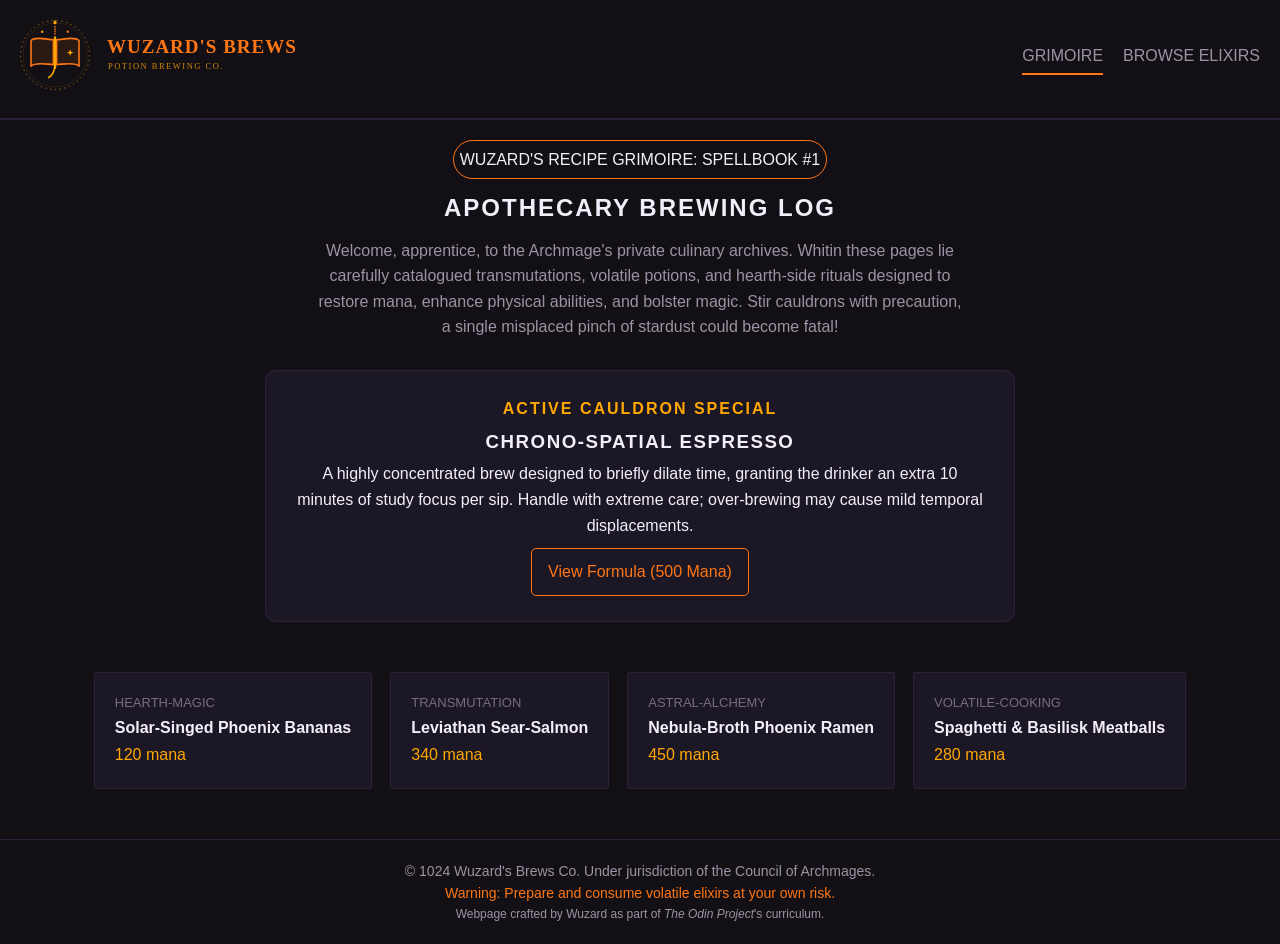
<file: index.html>
<!DOCTYPE html>
<html lang="en">
<head>
    <meta charset="UTF-8">
    <meta name="viewport" content="width=device-width, initial-scale=1.0">
    <title>Wuzard's Recipe Book</title>

    <link rel="stylesheet" href="style.css">
</head>
<body>
    <!-- Header -->
    <header class="arcane-header">
        <div class="header-container">
            <a href="index.html" class="logo-anchor"><img src="images/wuzard_recipes_logo.svg" alt="wuzard's recipes logo"></a>
            <nav class="page-nav">
                <a href="#grimoire" class="nav-link active">Grimoire</a>
                <a href="#elixirs" class="nav-link">Browse Elixirs</a>
            </nav>
        </div>
    </header>

    <main>
        <section class="intro-section">
            <span class="badge">WUZARD'S RECIPE GRIMOIRE: SPELLBOOK #1</span>
            <h2>APOTHECARY BREWING LOG</h2>
            <p>Welcome, apprentice, to the Archmage's private culinary archives. Whitin these pages lie
                carefully catalogued transmutations, volatile potions, and hearth-side rituals designed to
                restore mana, enhance physical abilities, and bolster magic. Stir cauldrons with precaution,
                a single misplaced pinch of stardust could become fatal!
            </p>
        </section>

        <!-- Featured Recipe Section -->
         <section class="featured-recipe">
            <span class="featured-badge">ACTIVE CAULDRON SPECIAL</span>
            <div class="featured-content">
                <h3>Chrono-spatial Espresso</h3>
                <p>A highly concentrated brew designed to briefly dilate time, granting the drinker an extra 10
                    minutes of study focus per sip. Handle with extreme care; over-brewing may cause mild temporal
                    displacements.
                </p>
                <a href="#" class="featured-btn">View Formula (500 Mana)</a>
            </div>
         </section>

        <section class="recipes-section">
            <ul class="recipes-list">
                <li>
                    <a href="./recipes/solar-singed-bananas.html" class="recipe-card">
                        <span class="recipe-category">Hearth-Magic</span>
                        <span class="recipe-name">Solar-Singed Phoenix Bananas</span>
                        <span class="recipe-mana">120 mana</span>
                    </a>
                </li>
                <li>
                    <a href="./recipes/leviathan-sear-salmon.html" class="recipe-card">
                        <span class="recipe-category">Transmutation</span>
                        <span class="recipe-name">Leviathan Sear-Salmon</span>
                        <span class="recipe-mana">340 mana</span>
                    </a>
                </li>
                <li>
                    <a href="./recipes/nebula-broth-ramen.html" class="recipe-card">
                        <span class="recipe-category">Astral-Alchemy</span>
                        <span class="recipe-name">Nebula-Broth Phoenix Ramen</span>
                        <span class="recipe-mana">450 mana</span>
                    </a>
                </li>
                <li>
                    <a href="./recipes/basilisk-meatballs.html" class="recipe-card">
                        <span class="recipe-category">Volatile-Cooking</span>
                        <span class="recipe-name">Spaghetti &amp; Basilisk Meatballs</span>
                        <span class="recipe-mana">280 mana</span>
                    </a>
                </li>
            </ul> 
        </section>

    </main>

    <footer class="grimoire-footer">
        <p>&copy; 1024 Wuzard's Brews Co. Under jurisdiction of the Council of Archmages.</p>
        <p class="warning">Warning: Prepare and consume volatile elixirs at your own risk.</p>
        <p class="credits">Webpage crafted by Wuzard as part of <em>The Odin Project</em>'s curriculum.</p>
    </footer>
</body>
</html>
</file>
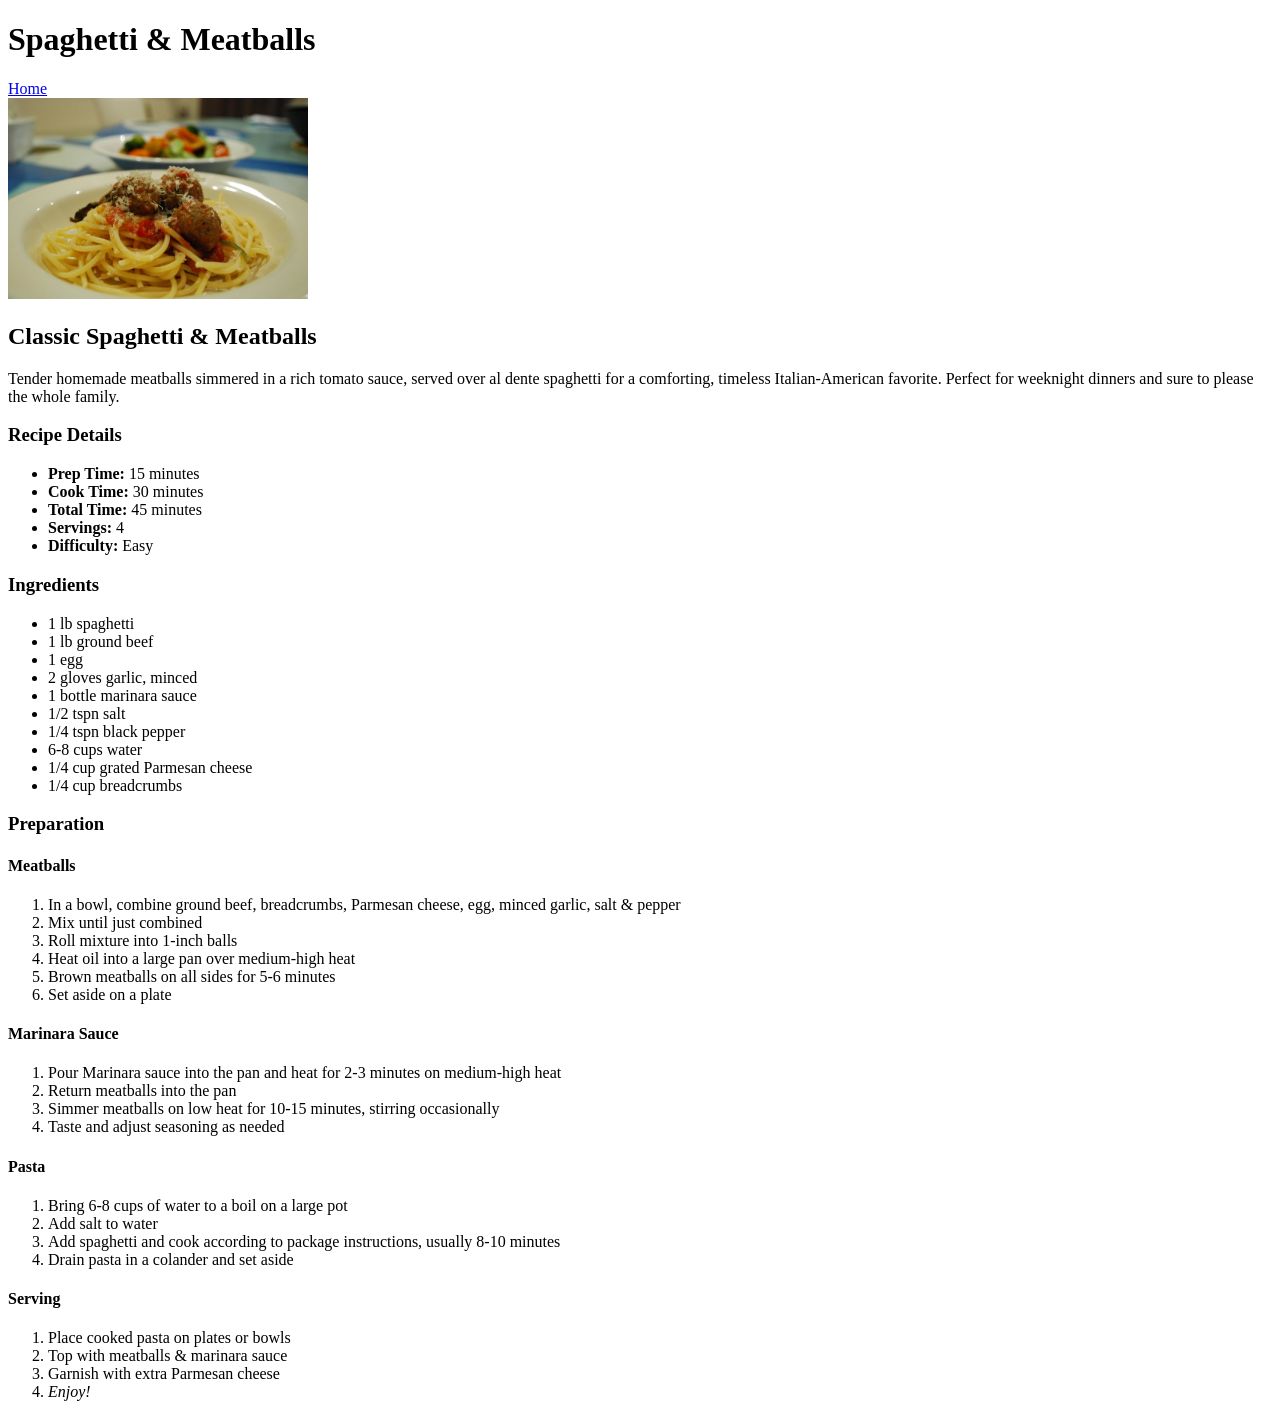
<file: recipes/basilisk-meatballs.html>
<!DOCTYPE html>
<html lang="en">
<head>
    <meta charset="UTF-8">
    <title>Spaghetti &amp; Meatballs - Wuzard's Recipes</title>
</head>
<body>
    <h1>Spaghetti &amp; Meatballs</h1>
    <a href="../index.html">Home</a>
    <br>

    <img src="../images/spaghetti.jpg" alt="A picture of spaghetti with meatballs and sauce" width="300">
    <h2>Classic Spaghetti & Meatballs</h2>
    <p>Tender homemade meatballs simmered in a rich tomato sauce, served over al dente
         spaghetti for a comforting, timeless Italian-American favorite. Perfect for weeknight dinners and sure to please the whole family.</p>

    <h3>Recipe Details</h3>
    <ul>
        <li><strong>Prep Time:</strong> 15 minutes</li>
        <li><strong>Cook Time:</strong> 30 minutes</li>
        <li><strong>Total Time:</strong> 45 minutes</li>
        <li><strong>Servings:</strong> 4</li>
        <li><strong>Difficulty:</strong> Easy</li>
    </ul>

    <h3>Ingredients</h3>
    <ul>
        <li>1 lb spaghetti</li>
        <li>1 lb ground beef</li>
        <li>1 egg</li>
        <li>2 gloves garlic, minced</li>
        <li>1 bottle marinara sauce</li>
        <li>1/2 tspn salt</li>
        <li>1/4 tspn black pepper</li>
        <li>6-8 cups water</li>
        <li>1/4 cup grated Parmesan cheese</li>
        <li>1/4 cup breadcrumbs</li>
    </ul>

    <h3>Preparation</h3>
    <h4>Meatballs</h4>
    <ol>
        <li>In a bowl, combine ground beef, breadcrumbs, Parmesan cheese, egg, minced garlic, salt &amp; pepper</li>
        <li>Mix until just combined</li>
        <li>Roll mixture into 1-inch balls</li>
        <li>Heat oil into a large pan over medium-high heat</li>
        <li>Brown meatballs on all sides for 5-6 minutes</li>
        <li>Set aside on a plate</li>
    </ol>

    <h4>Marinara Sauce</h4>
    <ol>
        <li>Pour Marinara sauce into the pan and heat for 2-3 minutes on medium-high heat</li>
        <li>Return meatballs into the pan</li>
        <li>Simmer meatballs on low heat for 10-15 minutes, stirring occasionally</li>
        <li>Taste and adjust seasoning as needed</li>
    </ol>

    <h4>Pasta</h4>
    <ol>
        <li>Bring 6-8 cups of water to a boil on a large pot</li>
        <li>Add salt to water</li>
        <li>Add spaghetti and cook according to package instructions, usually 8-10 minutes</li>
        <li>Drain pasta in a colander and set aside</li>
    </ol>

    <h4>Serving</h4>
    <ol>
        <li>Place cooked pasta on plates or bowls</li>
        <li>Top with meatballs &amp; marinara sauce</li>
        <li>Garnish with extra Parmesan cheese</li>
        <li><em>Enjoy!</em></li>
    </ol>
</body>
</html>
</file>
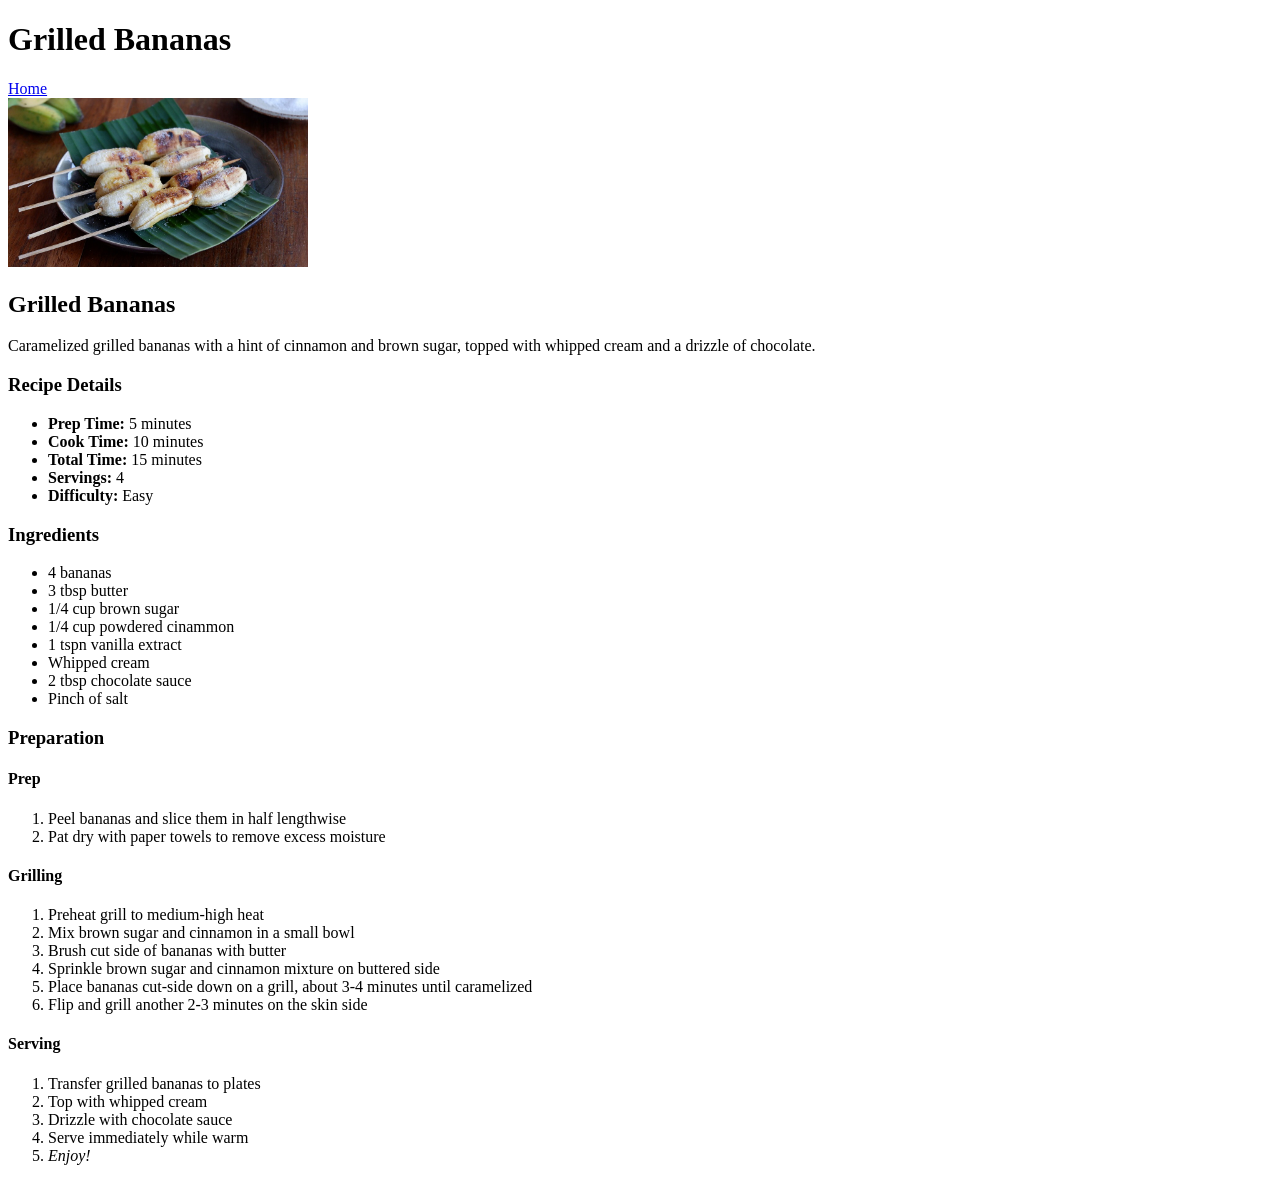
<file: recipes/grilled-bananas.html>
<!DOCTYPE html>
<html lang="en">
<head>
    <meta charset="UTF-8">
    <title>Grilled Bananas - Wuzard's Recipes</title>
</head>
<body>
    <h1>Grilled Bananas</h1>
    <a href="../index.html">Home</a>
    <br>

    <img src="../images/grilled-bananas.jpg" alt="A picture of grilled bananas on a plate" width="300">
    <h2>Grilled Bananas</h2>
    <p>Caramelized grilled bananas with a hint of cinnamon and brown sugar,
        topped with whipped cream and a drizzle of chocolate.</p>

    <h3>Recipe Details</h3>
    <ul>
        <li><strong>Prep Time:</strong> 5 minutes</li>
        <li><strong>Cook Time:</strong> 10 minutes</li>
        <li><strong>Total Time:</strong> 15 minutes</li>
        <li><strong>Servings:</strong> 4</li>
        <li><strong>Difficulty:</strong> Easy</li>
    </ul>

    <h3>Ingredients</h3>
    <ul>
        <li>4 bananas</li>
        <li>3 tbsp butter</li>
        <li>1/4 cup brown sugar</li>
        <li>1/4 cup powdered cinammon</li>
        <li>1 tspn vanilla extract</li>
        <li>Whipped cream</li>
        <li>2 tbsp chocolate sauce</li>
        <li>Pinch of salt</li>
    </ul>

    <h3>Preparation</h3>
    <h4>Prep</h4>
    <ol>
        <li>Peel bananas and slice them in half lengthwise</li>
        <li>Pat dry with paper towels to remove excess moisture</li>
    </ol>

    <h4>Grilling</h4>
    <ol>
        <li>Preheat grill to medium-high heat</li>
        <li>Mix brown sugar and cinnamon in a small bowl</li>
        <li>Brush cut side of bananas with butter</li>
        <li>Sprinkle brown sugar and cinnamon mixture on buttered side</li>
        <li>Place bananas cut-side down on a grill, about 3-4 minutes until caramelized</li>
        <li>Flip and grill another 2-3 minutes on the skin side</li>
    </ol>

    <h4>Serving</h4>
    <ol>
        <li>Transfer grilled bananas to plates</li>
        <li>Top with whipped cream</li>
        <li>Drizzle with chocolate sauce</li>
        <li>Serve immediately while warm</li>
        <li><em>Enjoy!</em></li>
    </ol>
</body>
</html>
</file>
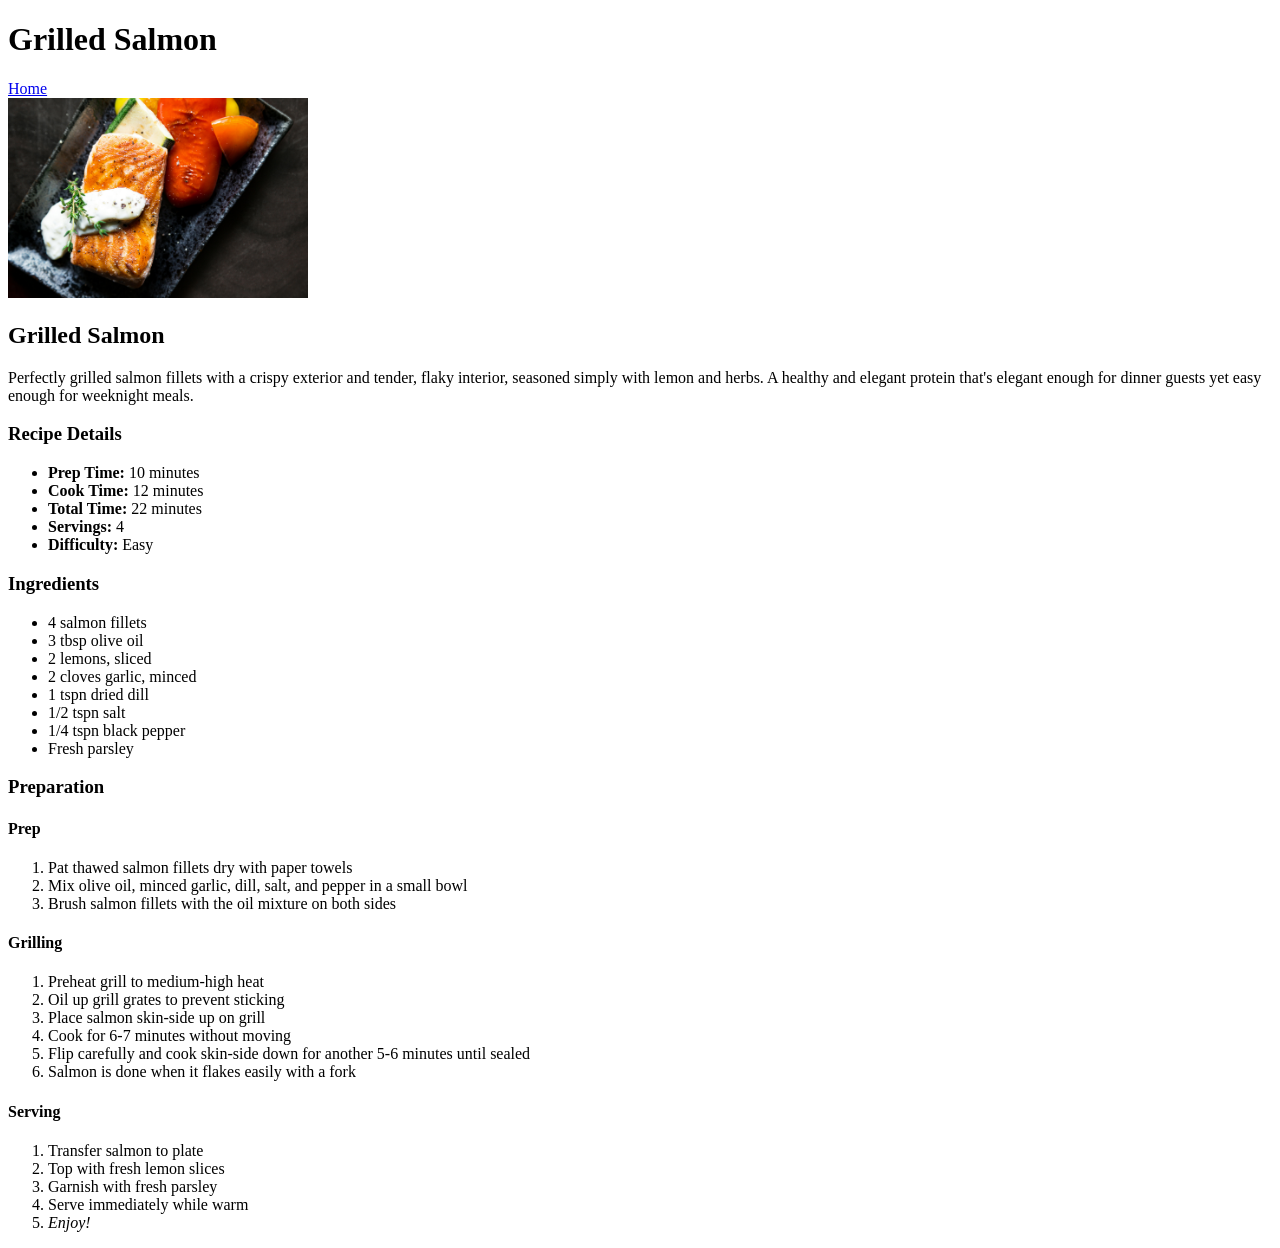
<file: recipes/grilled-salmon.html>
<!DOCTYPE html>
<html lang="en">
<head>
    <meta charset="UTF-8">
    <title>Grilled Salmon - Wuzard's Recipes</title>
</head>
<body>
    <h1>Grilled Salmon</h1>
    <a href="../index.html">Home</a>
    <br>

    <img src="../images/grilled-salmon.jpg" alt="A picture of grilled salmon on a plate" width="300">
    <h2>Grilled Salmon</h2>
    <p>Perfectly grilled salmon fillets with a crispy exterior and tender, flaky interior,
         seasoned simply with lemon and herbs. A healthy and elegant protein that's elegant enough
         for dinner guests yet easy enough for weeknight meals.</p>
    
    <h3>Recipe Details</h3>
    <ul>
        <li><strong>Prep Time:</strong> 10 minutes</li>
        <li><strong>Cook Time:</strong> 12 minutes</li>
        <li><strong>Total Time:</strong> 22 minutes</li>
        <li><strong>Servings:</strong> 4</li>
        <li><strong>Difficulty:</strong> Easy</li>
    </ul>

    <h3>Ingredients</h3>
    <ul>
        <li>4 salmon fillets</li>
        <li>3 tbsp olive oil</li>
        <li>2 lemons, sliced</li>
        <li>2 cloves garlic, minced</li>
        <li>1 tspn dried dill</li>
        <li>1/2 tspn salt</li>
        <li>1/4 tspn black pepper</li>
        <li>Fresh parsley</li>
    </ul>

    <h3>Preparation</h3>
    <h4>Prep</h4>
    <ol>
        <li>Pat thawed salmon fillets dry with paper towels</li>
        <li>Mix olive oil, minced garlic, dill, salt, and pepper in a small bowl</li>
        <li>Brush salmon fillets with the oil mixture on both sides</li>
    </ol>

    <h4>Grilling</h4>
    <ol>
        <li>Preheat grill to medium-high heat</li>
        <li>Oil up grill grates to prevent sticking</li>
        <li>Place salmon skin-side up on grill</li>
        <li>Cook for 6-7 minutes without moving</li>
        <li>Flip carefully and cook skin-side down for another 5-6 minutes until sealed</li>
        <li>Salmon is done when it flakes easily with a fork</li>
    </ol>

    <h4>Serving</h4>
    <ol>
        <li>Transfer salmon to plate</li>
        <li>Top with fresh lemon slices</li>
        <li>Garnish with fresh parsley</li>
        <li>Serve immediately while warm</li>
        <li><em>Enjoy!</em></li>
    </ol>
</body>
</html>
</file>
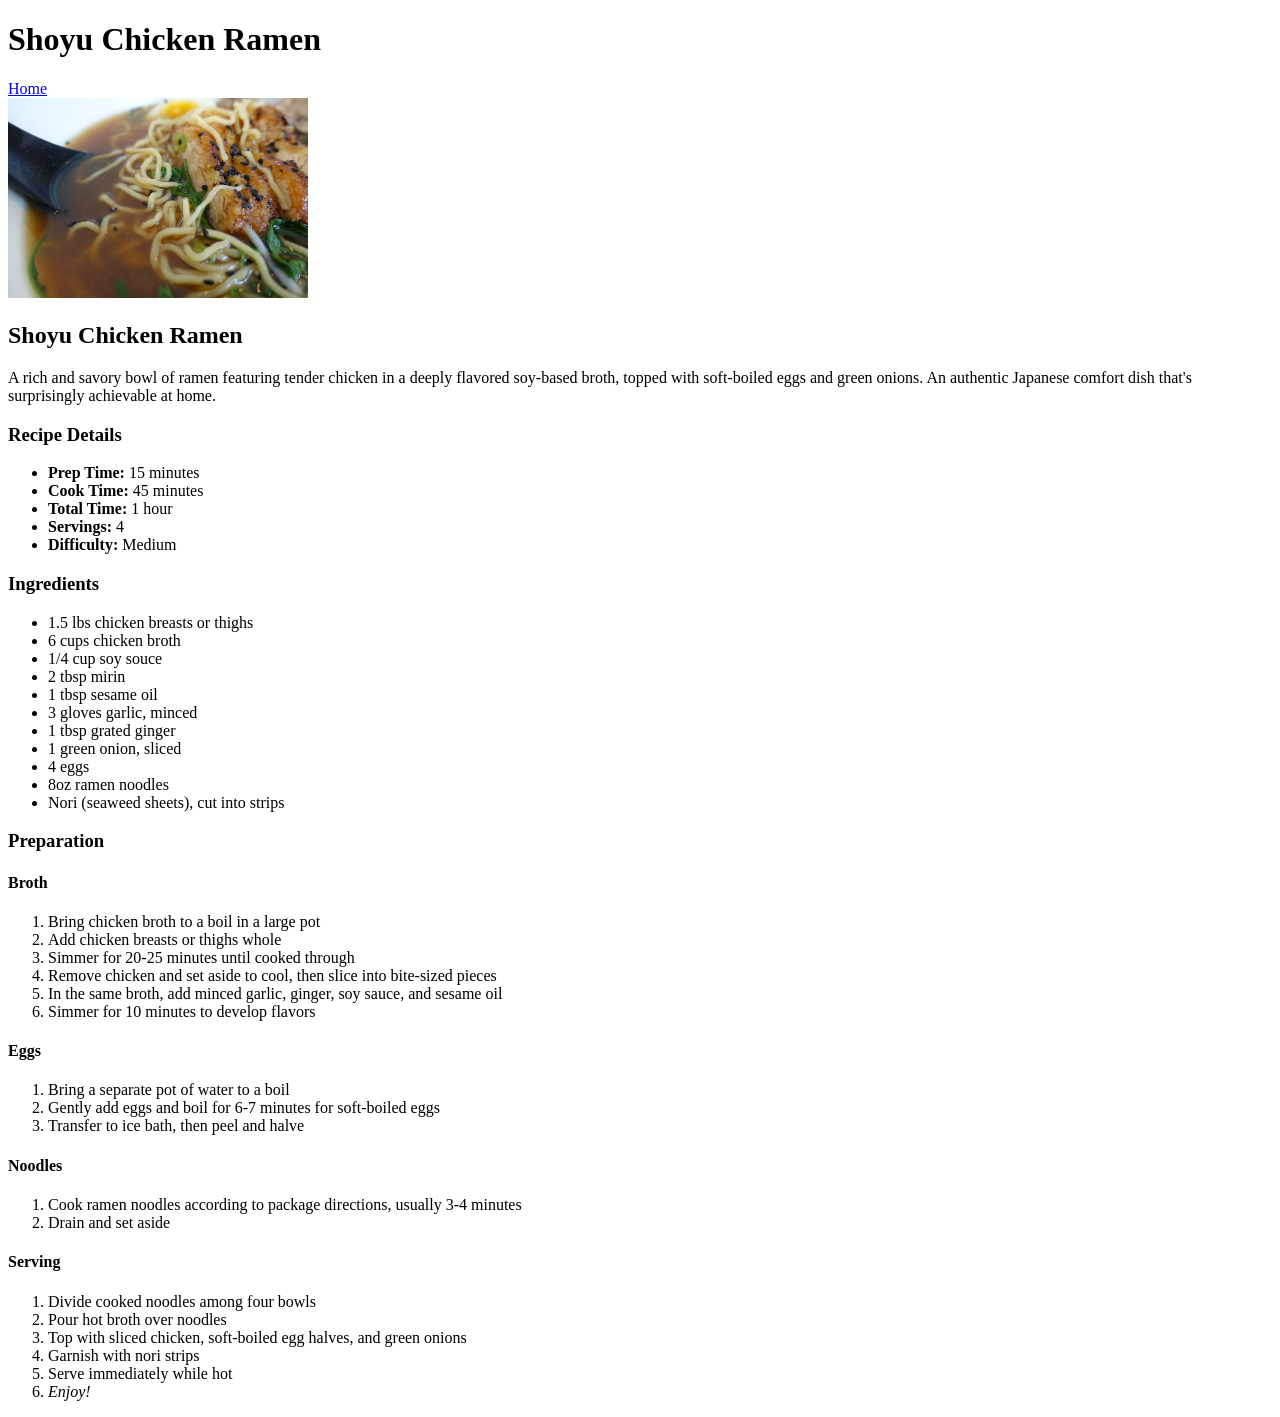
<file: recipes/nebula-broth-ramen.html>
<!DOCTYPE html>
<html lang="en">
<head>
    <meta charset="UTF-8">
    <title>Shoyu Chicken Ramen - Wuzard's Recipes</title>
</head>
<body>
    <h1>Shoyu Chicken Ramen</h1>
    <a href="../index.html">Home</a>
    <br>

    <img src="../images/shoyu-chicken.jpg" alt="A bowl of ramen with shoyu chicken" width="300">
    <h2>Shoyu Chicken Ramen</h2>
    <p>A rich and savory bowl of ramen featuring tender chicken in a deeply flavored soy-based broth,
         topped with soft-boiled eggs and green onions. An authentic Japanese comfort
         dish that's surprisingly achievable at home.</p>

    <h3>Recipe Details</h3>
    <ul>
        <li><strong>Prep Time:</strong> 15 minutes</li>
        <li><strong>Cook Time:</strong> 45 minutes</li>
        <li><strong>Total Time:</strong> 1 hour</li>
        <li><strong>Servings:</strong> 4</li>
        <li><strong>Difficulty:</strong> Medium</li>
    </ul>

    <h3>Ingredients</h3>
    <ul>
        <li>1.5 lbs chicken breasts or thighs</li>
        <li>6 cups chicken broth</li>
        <li>1/4 cup soy souce</li>
        <li>2 tbsp mirin</li>
        <li>1 tbsp sesame oil</li>
        <li>3 gloves garlic, minced</li>
        <li>1 tbsp grated ginger</li>
        <li>1 green onion, sliced</li>
        <li>4 eggs</li>
        <li>8oz ramen noodles</li>
        <li>Nori (seaweed sheets), cut into strips</li>
    </ul>

    <h3>Preparation</h3>
    <h4>Broth</h4>
    <ol>
        <li>Bring chicken broth to a boil in a large pot</li>
        <li>Add chicken breasts or thighs whole</li>
        <li>Simmer for 20-25 minutes until cooked through</li>
        <li>Remove chicken and set aside to cool, then slice into bite-sized pieces</li>
        <li>In the same broth, add minced garlic, ginger, soy sauce, and sesame oil</li>
        <li>Simmer for 10 minutes to develop flavors</li>
    </ol>

    <h4>Eggs</h4>
    <ol>
        <li>Bring a separate pot of water to a boil</li>
        <li>Gently add eggs and boil for 6-7 minutes for soft-boiled eggs</li>
        <li>Transfer to ice bath, then peel and halve</li>
    </ol>

    <h4>Noodles</h4>
    <ol>
        <li>Cook ramen noodles according to package directions, usually 3-4 minutes</li>
        <li>Drain and set aside</li>
    </ol>

    <h4>Serving</h4>
    <ol>
        <li>Divide cooked noodles among four bowls</li>
        <li>Pour hot broth over noodles</li>
        <li>Top with sliced chicken, soft-boiled egg halves, and green onions</li>
        <li>Garnish with nori strips</li>
        <li>Serve immediately while hot</li>
        <li><em>Enjoy!</em></li>
    </ol>
</body>
</html>
</file>
<file: style.css>
* {

    box-sizing: border-box;
    margin: 0;
    padding: 0;
}

:root {
    --bg-dark: #121014;         
    --card-bg: #1c1724;
    --accent-orange: #FF7614;    
    --accent-gold: #FFA800;
    --text-light: #f3effa;
    --text-dim: #9b93a5;
    --border-dark: #2a2236;
}

body {

    background-color: var(--bg-dark);
    font-family: 'Segoe UI', Tahoma, Geneva, Verdana, sans-serif;
    line-height: 1.6;
    color: var(--text-light);
}

a {

    text-decoration: none;
}

.arcane-header {

    border-bottom: 2px solid var(--border-dark);
    padding: 10px 0;
}

.header-container {

    display: flex;
    justify-content: space-between;
    align-items: center;

    width: 100%;
    max-width: 1400px;
    margin: 0 auto;
    padding: 0 5px;
}

.logo-anchor img{
    height: 90px;
}

.page-nav {

    display: flex;
    gap: 20px;

    margin-right: 15px;
}

.page-nav a {
    text-transform: uppercase;
    color: var(--text-dim);
}

.page-nav a:hover {
    color: var(--accent-gold);
}

.nav-link.active {
    padding-bottom: 4px;
    border-bottom: 2px solid var(--accent-orange);
}

.intro-section {
    margin: 10px 0;
    padding: 10px 0;
    text-align: center;
}

.badge {

    display: inline-block;
    padding: 6px;
    border: 1px solid var(--accent-orange);
    border-radius: 40px;
}

.intro-section h2 {

    margin: 10px 0;
    font-weight: 700;
    text-transform: uppercase;
    letter-spacing: 2px;
}

.intro-section p {

    max-width: 650px;
    margin: 0 auto;
    color: var(--text-dim);
}

.featured-recipe {

    width: 100%;
    max-width: 750px;
    margin: 20px auto;
    padding: 25px 30px;
    border: 1px solid var(--border-dark);
    border-radius: 10px;
    background-color: var(--card-bg);
    text-align: center;
}

.featured-badge {

    display: inline-block;
    font-weight: 900;
    color: var(--accent-gold);
    text-transform: uppercase;
    letter-spacing: 2px;
}

.featured-recipe h3 {

    margin: 5px 0;
    font-weight: bolder;
    text-transform: uppercase;
    letter-spacing: 1.5px;
}

.featured-recipe p {
    margin-bottom: 10px;
}

.featured-btn {
    display: inline-block;
    padding: 10px 16px;
    border: 1px solid var(--accent-orange);
    border-radius: 5px;
    color: var(--accent-orange);
}

.featured-recipe a:hover {
    background-color: var(--accent-orange);
    color: var(--text-light);
    font-weight: 600;
}

.recipes-section {
    width: 100%;
    max-width: 1400px;
    margin: 50px auto;
    padding: 0 20px;
}

.recipes-list {
    display: flex;
    flex-wrap: wrap;
    justify-content: center;
    gap: 18px;
    list-style: none;
}

.recipe-card {

    display: flex;
    flex-direction: column;
    gap: 1.5px;

    width: 100%;
    max-width: 280px;
    padding: 20px;

    background-color: var(--card-bg);
    border: 0.5px solid var(--border-dark);
    border-radius: 2px;
}

.recipe-category {
    font-size: small;
    color: var(--text-dim);
    opacity: 0.7;
    text-transform: uppercase;
}

.recipe-name {
    font-weight: 700;
    color: var(--text-light);
}

.recipe-mana {
    color: var(--accent-gold);
}

.grimoire-footer {
    text-align: center;
    border-top: 1px solid var(--border-dark);
    padding: 20px;
}

.grimoire-footer p {
    color: var(--text-dim);
    font-size: 14px;
}

.grimoire-footer .warning {
    color: var(--accent-orange);
}

.grimoire-footer .credits {
    font-size: 12px;
}
</file>
